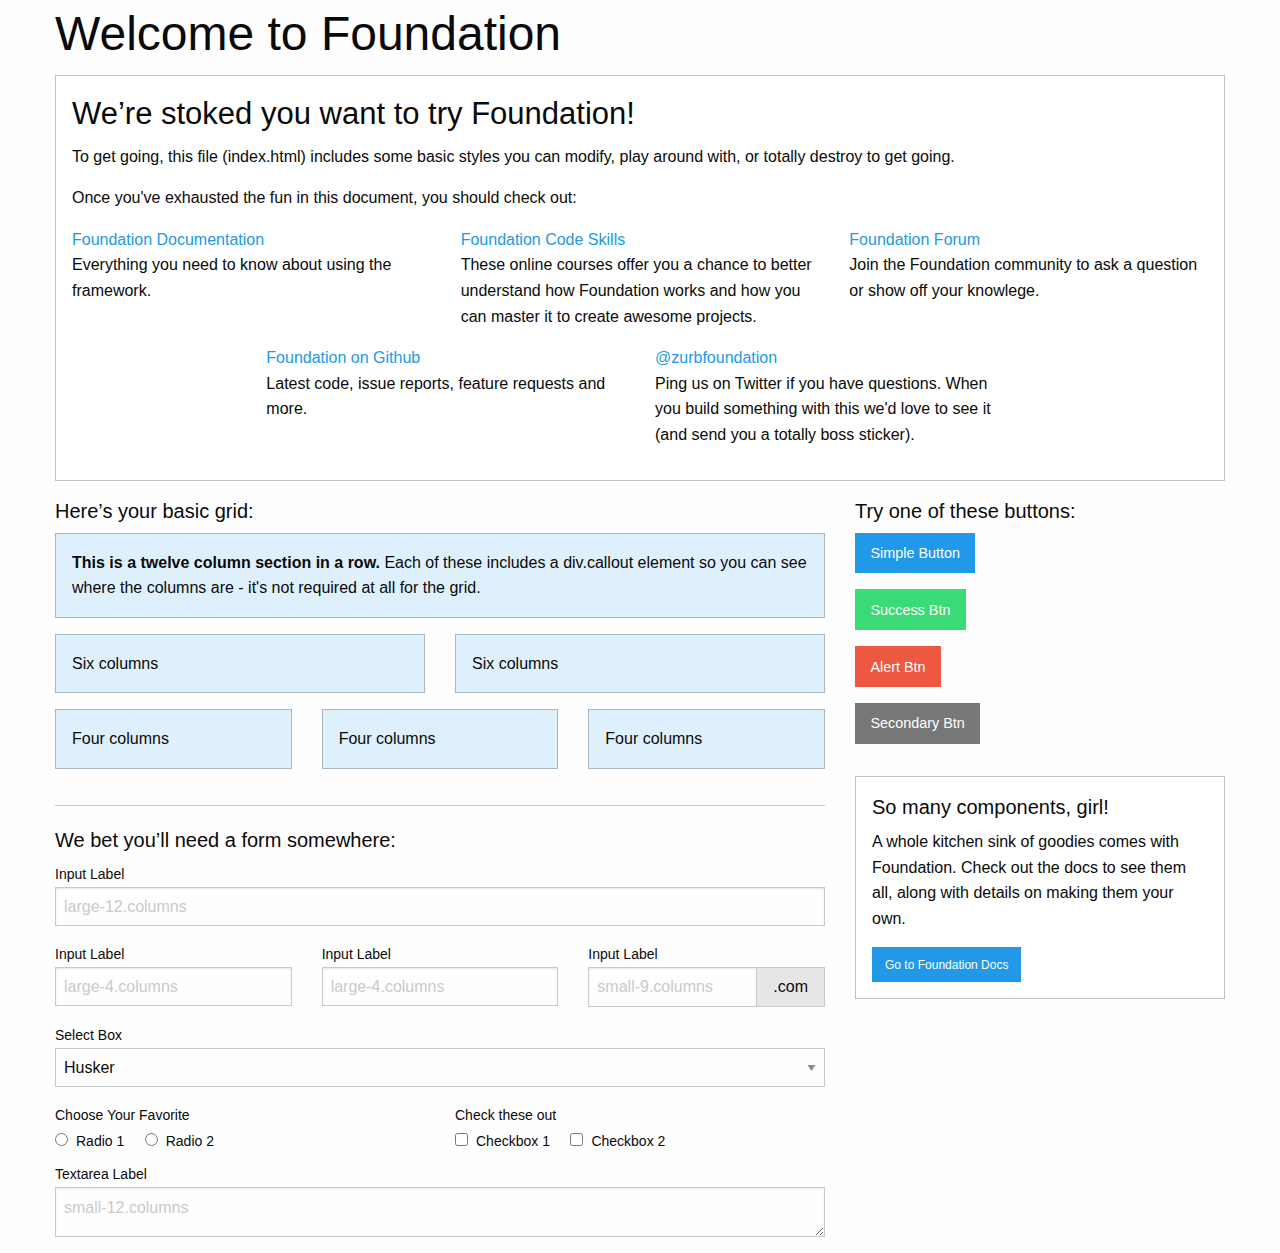
<file: Foundation.html.html>
<!doctype html>
<html class="no-js" lang="en" dir="ltr">
  <head>
    <meta charset="utf-8">
    <meta http-equiv="x-ua-compatible" content="ie=edge">
    <meta name="viewport" content="width=device-width, initial-scale=1.0">
    <title>Foundation for Sites</title>
    <link rel="stylesheet" href="css/foundation.css">
    <link rel="stylesheet" href="css/app.css">
  </head>
  <body>
    <div class="row">
      <div class="large-12 columns">
        <h1>Welcome to Foundation</h1>
      </div>
    </div>

    <div class="row">
      <div class="large-12 columns">
        <div class="callout">
          <h3>We&rsquo;re stoked you want to try Foundation! </h3>
          <p>To get going, this file (index.html) includes some basic styles you can modify, play around with, or totally destroy to get going.</p>
          <p>Once you've exhausted the fun in this document, you should check out:</p>
          <div class="row">
            <div class="large-4 medium-4 columns">
              <p><a href="http://foundation.zurb.com/docs">Foundation Documentation</a><br />Everything you need to know about using the framework.</p>
            </div>
            <div class="large-4 medium-4 columns">
              <p><a href="http://zurb.com/university/code-skills">Foundation Code Skills</a><br />These online courses offer you a chance to better understand how Foundation works and how you can master it to create awesome projects.</p>
            </div>
            <div class="large-4 medium-4 columns">
              <p><a href="http://foundation.zurb.com/forum">Foundation Forum</a><br />Join the Foundation community to ask a question or show off your knowlege.</p>
            </div>
          </div>
          <div class="row">
            <div class="large-4 medium-4 medium-push-2 columns">
              <p><a href="http://github.com/zurb/foundation">Foundation on Github</a><br />Latest code, issue reports, feature requests and more.</p>
            </div>
            <div class="large-4 medium-4 medium-pull-2 columns">
              <p><a href="https://twitter.com/ZURBfoundation">@zurbfoundation</a><br />Ping us on Twitter if you have questions. When you build something with this we'd love to see it (and send you a totally boss sticker).</p>
            </div>
          </div>
        </div>
      </div>
    </div>

    <div class="row">
      <div class="large-8 medium-8 columns">
        <h5>Here&rsquo;s your basic grid:</h5>
        <!-- Grid Example -->

        <div class="row">
          <div class="large-12 columns">
            <div class="primary callout">
              <p><strong>This is a twelve column section in a row.</strong> Each of these includes a div.callout element so you can see where the columns are - it's not required at all for the grid.</p>
            </div>
          </div>
        </div>
        <div class="row">
          <div class="large-6 medium-6 columns">
            <div class="primary callout">
              <p>Six columns</p>
            </div>
          </div>
          <div class="large-6 medium-6 columns">
            <div class="primary callout">
              <p>Six columns</p>
            </div>
          </div>
        </div>
        <div class="row">
          <div class="large-4 medium-4 small-4 columns">
            <div class="primary callout">
              <p>Four columns</p>
            </div>
          </div>
          <div class="large-4 medium-4 small-4 columns">
            <div class="primary callout">
              <p>Four columns</p>
            </div>
          </div>
          <div class="large-4 medium-4 small-4 columns">
            <div class="primary callout">
              <p>Four columns</p>
            </div>
          </div>
        </div>

        <hr />

        <h5>We bet you&rsquo;ll need a form somewhere:</h5>
        <form>
          <div class="row">
            <div class="large-12 columns">
              <label>Input Label</label>
              <input type="text" placeholder="large-12.columns" />
            </div>
          </div>
          <div class="row">
            <div class="large-4 medium-4 columns">
              <label>Input Label</label>
              <input type="text" placeholder="large-4.columns" />
            </div>
            <div class="large-4 medium-4 columns">
              <label>Input Label</label>
              <input type="text" placeholder="large-4.columns" />
            </div>
            <div class="large-4 medium-4 columns">
              <div class="row collapse">
                <label>Input Label</label>
                <div class="input-group">
                  <input type="text" placeholder="small-9.columns" class="input-group-field" />
                  <span class="input-group-label">.com</span>
                </div>
              </div>
            </div>
          </div>
          <div class="row">
            <div class="large-12 columns">
              <label>Select Box</label>
              <select>
                <option value="husker">Husker</option>
                <option value="starbuck">Starbuck</option>
                <option value="hotdog">Hot Dog</option>
                <option value="apollo">Apollo</option>
              </select>
            </div>
          </div>
          <div class="row">
            <div class="large-6 medium-6 columns">
              <label>Choose Your Favorite</label>
              <input type="radio" name="pokemon" value="Red" id="pokemonRed"><label for="pokemonRed">Radio 1</label>
              <input type="radio" name="pokemon" value="Blue" id="pokemonBlue"><label for="pokemonBlue">Radio 2</label>
            </div>
            <div class="large-6 medium-6 columns">
              <label>Check these out</label>
              <input id="checkbox1" type="checkbox"><label for="checkbox1">Checkbox 1</label>
              <input id="checkbox2" type="checkbox"><label for="checkbox2">Checkbox 2</label>
            </div>
          </div>
          <div class="row">
            <div class="large-12 columns">
              <label>Textarea Label</label>
              <textarea placeholder="small-12.columns"></textarea>
            </div>
          </div>
        </form>
      </div>

      <div class="large-4 medium-4 columns">
        <h5>Try one of these buttons:</h5>
        <p><a href="#" class="button">Simple Button</a><br/>
        <a href="#" class="success button">Success Btn</a><br/>
        <a href="#" class="alert button">Alert Btn</a><br/>
        <a href="#" class="secondary button">Secondary Btn</a></p>
        <div class="callout">
          <h5>So many components, girl!</h5>
          <p>A whole kitchen sink of goodies comes with Foundation. Check out the docs to see them all, along with details on making them your own.</p>
          <a href="http://foundation.zurb.com/sites/docs/" class="small button">Go to Foundation Docs</a>
        </div>
      </div>
    </div>

    <script src="js/vendor/jquery.js"></script>
    <script src="js/vendor/what-input.js"></script>
    <script src="js/vendor/foundation.js"></script>
    <script src="js/app.js"></script>
  </body>
</html>
</file>
<file: css/app.css>
#studentForm > div {
  margin: 0;
  padding : 0;
}
li{
  list-style-type: none;
}
#studentList a {
  margin-left: 20px;
}
</file>
